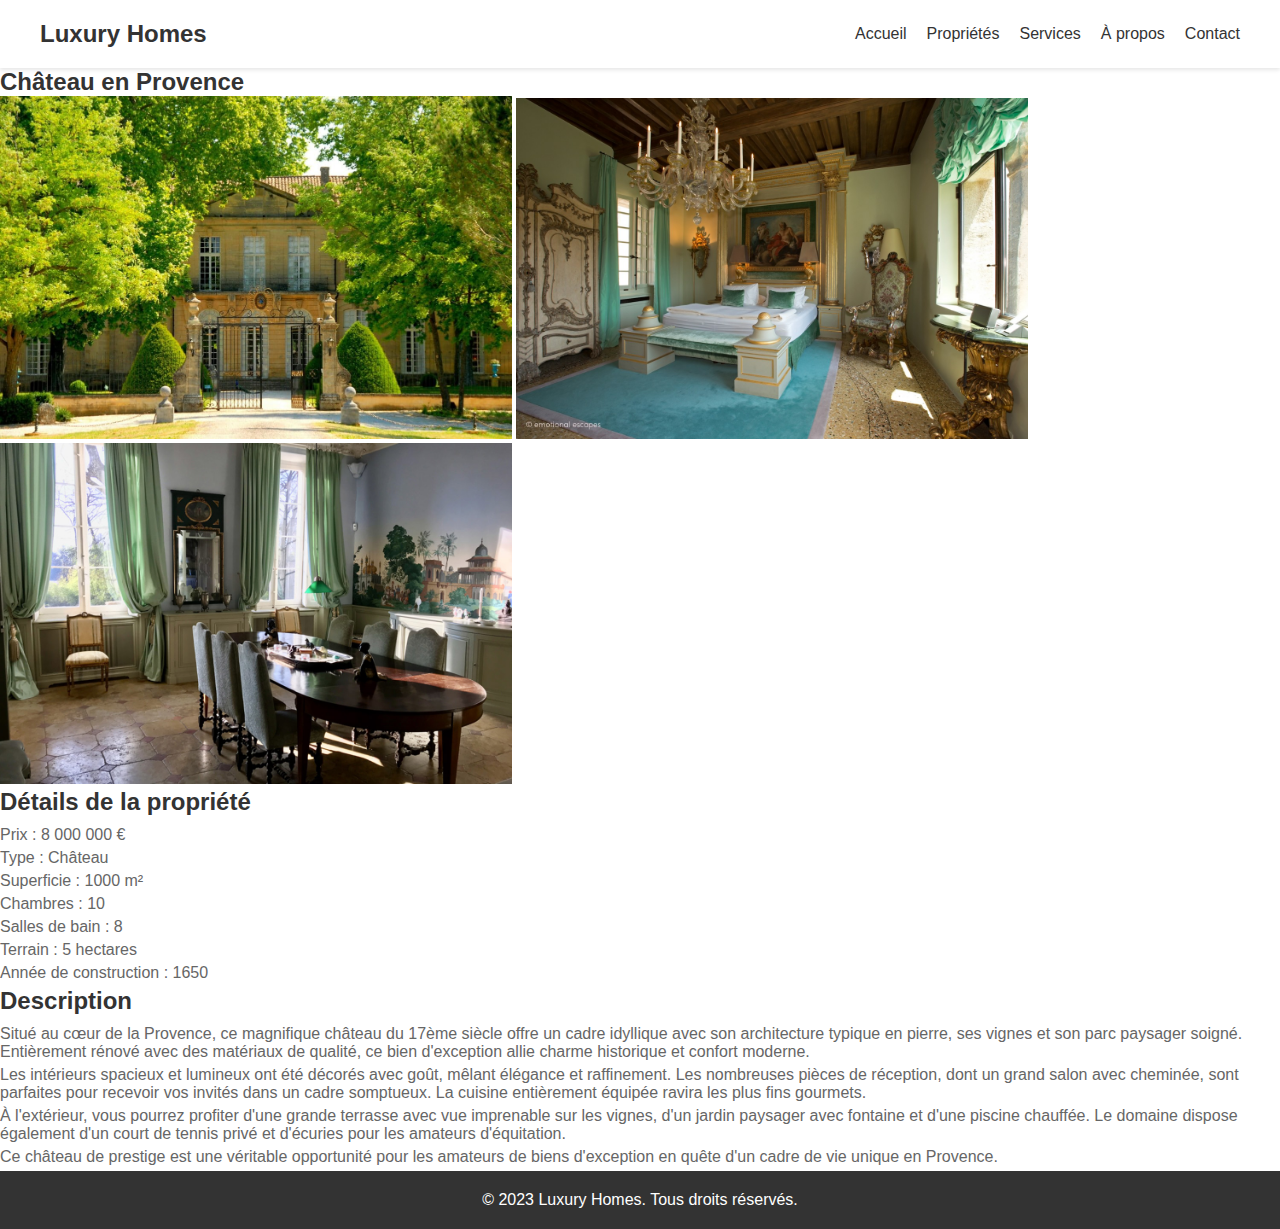
<file: chateau.html>
<!DOCTYPE html>
<html lang="fr">
  <head>
    <meta charset="UTF-8" />
    <meta name="viewport" content="width=device-width, initial-scale=1.0" />
    <title>Luxury Homes - Château en Provence</title>
    <link rel="stylesheet" href="style.css" />
  </head>
  <body>
    <header>
      <nav>
        <div class="logo">Luxury Homes</div>
        <ul class="nav-links">
          <li><a href="index.html">Accueil</a></li>
          <li><a href="proprietes.html">Propriétés</a></li>
          <li><a href="#">Services</a></li>
          <li><a href="#">À propos</a></li>
          <li><a href="contact.html">Contact</a></li>
        </ul>
        <a href="#" class="burger">
          <span class="bar"></span>
          <span class="bar"></span>
          <span class="bar"></span>
        </a>
      </nav>
    </header>

    <main>
      <section class="property-details">
        <h2>Château en Provence</h2>
        <div class="property-pent">
          <img
            src="images/1920px-Chateau_de_Sauvan_3-scaled.jpg"
            alt="Château en Provence"
          />
          <img
            src="images/houses-to-rent-in-provence-chateau-puyricard.jpg"
            alt="Château en Provence"
          />
          <img src="images/chat1.jpg" alt="Château en Provence" />
        </div>
        <div class="property-info">
          <h3>Détails de la propriété</h3>
          <p>Prix : 8 000 000 €</p>
          <p>Type : Château</p>
          <p>Superficie : 1000 m²</p>
          <p>Chambres : 10</p>
          <p>Salles de bain : 8</p>
          <p>Terrain : 5 hectares</p>
          <p>Année de construction : 1650</p>
        </div>
        <div class="property-description">
          <h3>Description</h3>
          <p>
            Situé au cœur de la Provence, ce magnifique château du 17ème siècle
            offre un cadre idyllique avec son architecture typique en pierre,
            ses vignes et son parc paysager soigné. Entièrement rénové avec des
            matériaux de qualité, ce bien d'exception allie charme historique et
            confort moderne.
          </p>
          <p>
            Les intérieurs spacieux et lumineux ont été décorés avec goût,
            mêlant élégance et raffinement. Les nombreuses pièces de réception,
            dont un grand salon avec cheminée, sont parfaites pour recevoir vos
            invités dans un cadre somptueux. La cuisine entièrement équipée
            ravira les plus fins gourmets.
          </p>
          <p>
            À l'extérieur, vous pourrez profiter d'une grande terrasse avec vue
            imprenable sur les vignes, d'un jardin paysager avec fontaine et
            d'une piscine chauffée. Le domaine dispose également d'un court de
            tennis privé et d'écuries pour les amateurs d'équitation.
          </p>
          <p>
            Ce château de prestige est une véritable opportunité pour les
            amateurs de biens d'exception en quête d'un cadre de vie unique en
            Provence.
          </p>
        </div>
      </section>
    </main>

    <footer>
      <p>&copy; 2023 Luxury Homes. Tous droits réservés.</p>
    </footer>

    <script src="script.js"></script>
  </body>
</html>
</file>
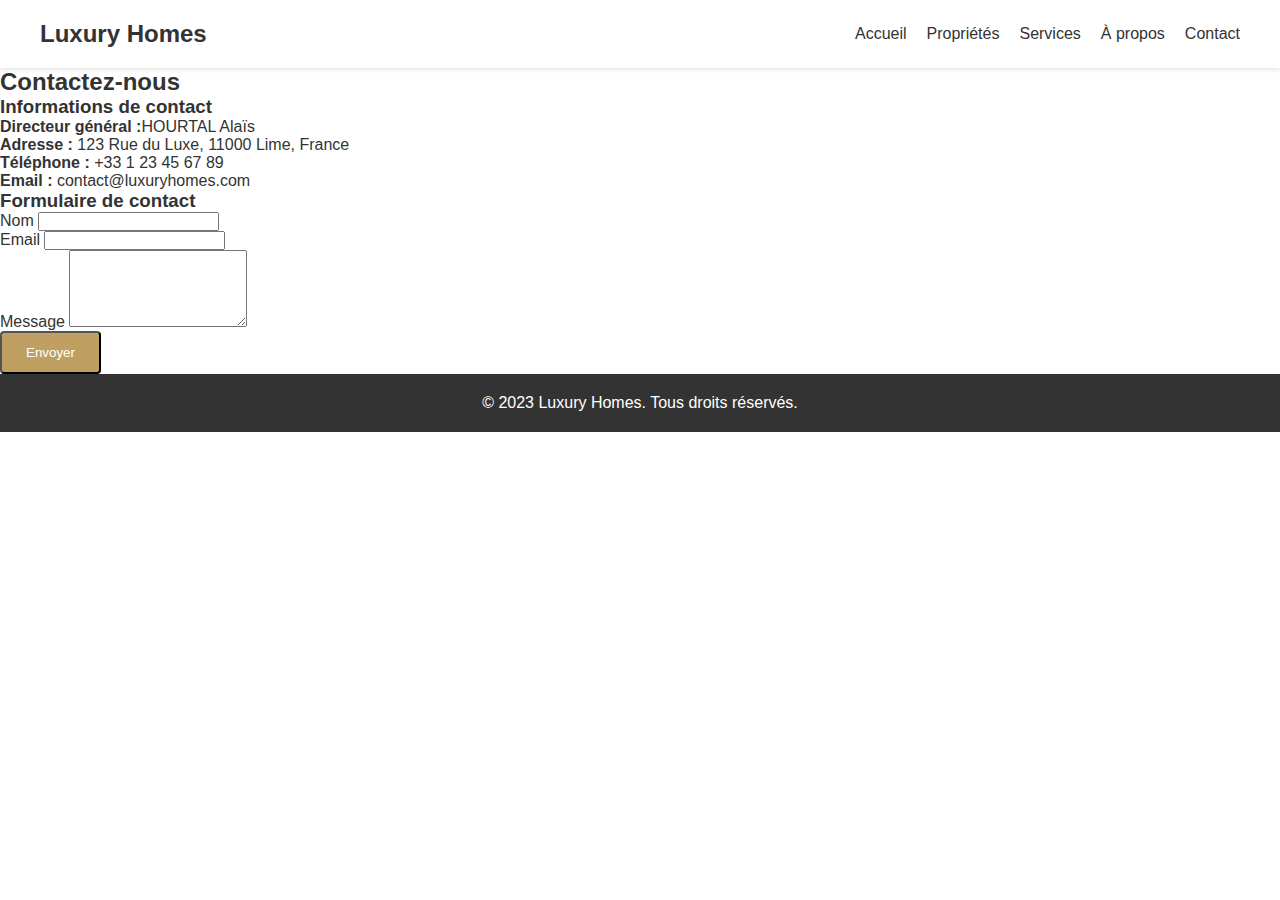
<file: contact.html>
<!DOCTYPE html>
<html lang="fr">
  <head>
    <meta charset="UTF-8" />
    <meta name="viewport" content="width=device-width, initial-scale=1.0" />
    <title>Luxury Homes - Contact</title>
    <link rel="stylesheet" href="style.css" />
  </head>
  <body>
    <header>
      <nav>
        <div class="logo">Luxury Homes</div>
        <ul class="nav-links">
          <li><a href="index.html">Accueil</a></li>
          <li><a href="proprietes.html">Propriétés</a></li>
          <li><a href="#">Services</a></li>
          <li><a href="#">À propos</a></li>
          <li><a href="contact.html">Contact</a></li>
        </ul>
        <a href="#" class="burger">
          <span class="bar"></span>
          <span class="bar"></span>
          <span class="bar"></span>
        </a>
      </nav>
    </header>

    <main>
      <section class="contact">
        <h2>Contactez-nous</h2>
        <div class="contact-info">
          <div class="contact-details">
            <h3>Informations de contact</h3>
            <p><strong>Directeur général :</strong>HOURTAL Alaïs</p>
            <p>
              <strong>Adresse :</strong> 123 Rue du Luxe, 11000 Lime, France
            </p>
            <p><strong>Téléphone :</strong> +33 1 23 45 67 89</p>
            <p><strong>Email :</strong> contact@luxuryhomes.com</p>
          </div>
          <div class="contact-form">
            <h3>Formulaire de contact</h3>
            <form>
              <div class="form-group">
                <label for="name">Nom</label>
                <input type="text" id="name" name="name" required />
              </div>
              <div class="form-group">
                <label for="email">Email</label>
                <input type="email" id="email" name="email" required />
              </div>
              <div class="form-group">
                <label for="message">Message</label>
                <textarea
                  id="message"
                  name="message"
                  rows="5"
                  required
                ></textarea>
              </div>
              <button type="submit" class="btn">Envoyer</button>
            </form>
          </div>
        </div>
      </section>
    </main>

    <footer>
      <p>&copy; 2023 Luxury Homes. Tous droits réservés.</p>
    </footer>

    <script src="script.js"></script>
  </body>
</html>
</file>
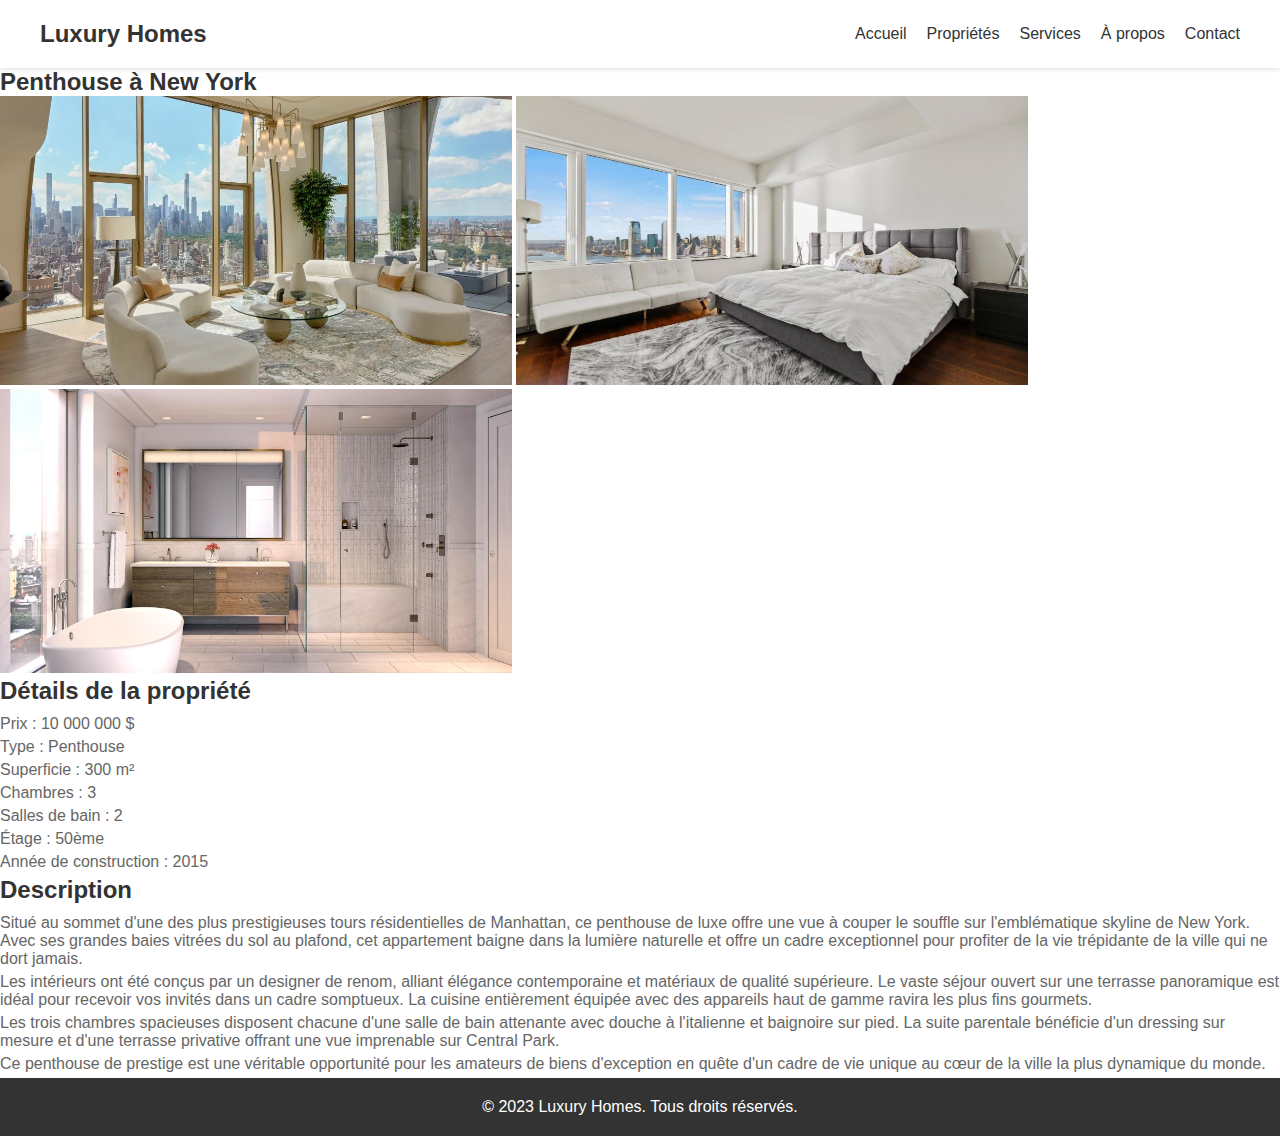
<file: pent.html>
<!DOCTYPE html>
<html lang="fr">
  <head>
    <meta charset="UTF-8" />
    <meta name="viewport" content="width=device-width, initial-scale=1.0" />
    <title>Luxury Homes - Penthouse à New York</title>
    <link rel="stylesheet" href="style.css" />
  </head>
  <body>
    <header>
      <nav>
        <div class="logo">Luxury Homes</div>
        <ul class="nav-links">
          <li><a href="index.html">Accueil</a></li>
          <li><a href="proprietes.html">Propriétés</a></li>
          <li><a href="#">Services</a></li>
          <li><a href="#">À propos</a></li>
          <li><a href="contact.html">Contact</a></li>
        </ul>
        <a href="#" class="burger">
          <span class="bar"></span>
          <span class="bar"></span>
          <span class="bar"></span>
        </a>
      </nav>
    </header>

    <main>
      <section class="property-details">
        <h2>Penthouse à New York</h2>
        <div class="property-pent">
          <img src="images/5-42.jpg" alt="Penthouse à New York" />
          <img src="images/456858127.jpg" alt="Penthouse à New York" />
          <img src="images/ph_mbath_zoom.jpg" alt="Penthouse à New York" />
        </div>
        <div class="property-info">
          <h3>Détails de la propriété</h3>
          <p>Prix : 10 000 000 $</p>
          <p>Type : Penthouse</p>
          <p>Superficie : 300 m²</p>
          <p>Chambres : 3</p>
          <p>Salles de bain : 2</p>
          <p>Étage : 50ème</p>
          <p>Année de construction : 2015</p>
        </div>
        <div class="property-description">
          <h3>Description</h3>
          <p>
            Situé au sommet d'une des plus prestigieuses tours résidentielles de
            Manhattan, ce penthouse de luxe offre une vue à couper le souffle
            sur l'emblématique skyline de New York. Avec ses grandes baies
            vitrées du sol au plafond, cet appartement baigne dans la lumière
            naturelle et offre un cadre exceptionnel pour profiter de la vie
            trépidante de la ville qui ne dort jamais.
          </p>
          <p>
            Les intérieurs ont été conçus par un designer de renom, alliant
            élégance contemporaine et matériaux de qualité supérieure. Le vaste
            séjour ouvert sur une terrasse panoramique est idéal pour recevoir
            vos invités dans un cadre somptueux. La cuisine entièrement équipée
            avec des appareils haut de gamme ravira les plus fins gourmets.
          </p>
          <p>
            Les trois chambres spacieuses disposent chacune d'une salle de bain
            attenante avec douche à l'italienne et baignoire sur pied. La suite
            parentale bénéficie d'un dressing sur mesure et d'une terrasse
            privative offrant une vue imprenable sur Central Park.
          </p>
          <p>
            Ce penthouse de prestige est une véritable opportunité pour les
            amateurs de biens d'exception en quête d'un cadre de vie unique au
            cœur de la ville la plus dynamique du monde.
          </p>
        </div>
      </section>
    </main>

    <footer>
      <p>&copy; 2023 Luxury Homes. Tous droits réservés.</p>
    </footer>

    <script src="script.js"></script>
  </body>
</html>
</file>
<file: style.css>
* {
  margin: 0;
  padding: 0;
  box-sizing: border-box;
}

/* Styles généraux */
body {
  font-family: 'Montserrat', sans-serif;
  color: #333;
}

a {
  text-decoration: none;
  color: inherit;
}

/* En-tête */
header {
  background-color: #fff;
  box-shadow: 0 2px 4px rgba(0, 0, 0, 0.1);
  padding: 20px;
}

nav {
  display: flex;
  justify-content: space-between;
  align-items: center;
  max-width: 1200px;
  margin: 0 auto;
}

.logo {
  font-size: 24px;
  font-weight: bold;
}

.nav-links {
  display: flex;
  list-style: none;
}

.nav-links li {
  margin-left: 20px;
}

.nav-links li a {
  transition: color 0.3s ease;
}

.nav-links li a:hover {
  color: #c0a062;
}

.burger {
  display: none;
  cursor: pointer;
}

.bar {
  display: block;
  width: 25px;
  height: 3px;
  margin: 5px auto;
  background-color: #333;
  transition: all 0.3s ease-in-out;
}

/* Section héros */
.hero {
  background-image: url('https://images.unsplash.com/photo-1505843513577-22bb7d21e455?ixlib=rb-4.0.3&ixid=M3wxMjA3fDB8MHxwaG90by1wYWdlfHx8fGVufDB8fHx8fA%3D%3D&auto=format&fit=crop&w=1974&q=80');
  background-size: cover;
  background-position: center;
  height: 600px;
  display: flex;
  flex-direction: column;
  justify-content: center;
  align-items: center;
  color: #fff;
  text-align: center;
}

.hero h1 {
  font-size: 48px;
  margin-bottom: 20px;
}

.hero p {
  font-size: 24px;
  margin-bottom: 40px;
}

.btn {
  background-color: #c0a062;
  color: #fff;
  padding: 12px 24px;
  border-radius: 4px;
  transition: background-color 0.3s ease;
}

.btn:hover {
  background-color: #b08f4d;
}

/* Section des propriétés en vedette */
.featured {
  max-width: 1200px;
  margin: 80px auto;
  text-align: center;
}

.featured h2 {
  font-size: 36px;
  margin-bottom: 40px;
}

.property-grid {
  display: grid;
  grid-template-columns: repeat(3, 1fr);
  grid-gap: 40px;
}

.property {
  background-color: #fff;
  box-shadow: 0 2px 4px rgba(0, 0, 0, 0.1);
  padding: 20px;
  text-align: left;
}

.property img {
  width: 100%;
  height: auto;
  margin-bottom: 20px;
}

.property h3 {
  font-size: 24px;
  margin-bottom: 10px;
}

.property p {
  font-size: 18px;
  color: #c0a062;
}

/* Pied de page */
footer {
  background-color: #333;
  color: #fff;
  padding: 20px;
  text-align: center;
}

/* Styles pour les appareils mobiles */
@media screen and (max-width: 768px) {
  .nav-links {
    display: none;
  }

  .burger {
    display: block;
  }

  .burger.active .bar:nth-child(2) {
    opacity: 0;
  }

  .burger.active .bar:nth-child(1) {
    transform: translateY(8px) rotate(45deg);
  }

  .burger.active .bar:nth-child(3) {
    transform: translateY(-8px) rotate(-45deg);
  }

  .nav-links.active {
    display: flex;
    flex-direction: column;
    align-items: center;
    margin-top: 20px;
  }

  .nav-links.active li {
    margin: 10px 0;
  }

  .property-grid {
    grid-template-columns: 1fr;
  }
}

.properties {
  max-width: 1200px;
  margin: 80px auto;
  text-align: center;
}

.properties h2 {
  font-size: 36px;
  margin-bottom: 40px;
}

.property-list {
  display: grid;
  grid-template-columns: repeat(auto-fit, minmax(300px, 1fr));
  grid-gap: 40px;
}

.property {
  background-color: #fff;
  box-shadow: 0 2px 4px rgba(0, 0, 0, 0.1);
  padding: 20px;
  text-align: left;
}

.property img {
  width: 100%;
  height: auto;
  margin-bottom: 20px;
}

.property-details h3 {
  font-size: 24px;
  margin-bottom: 10px;
}

.property-details p {
  font-size: 16px;
  color: #666;
  margin-bottom: 5px;
}

.property-pent img {
  width: 40%;
}

/* Styles pour les appareils mobiles */
@media screen and (max-width: 768px) {
  .property-list {
    grid-template-columns: 1fr;
  }
}
</file>
